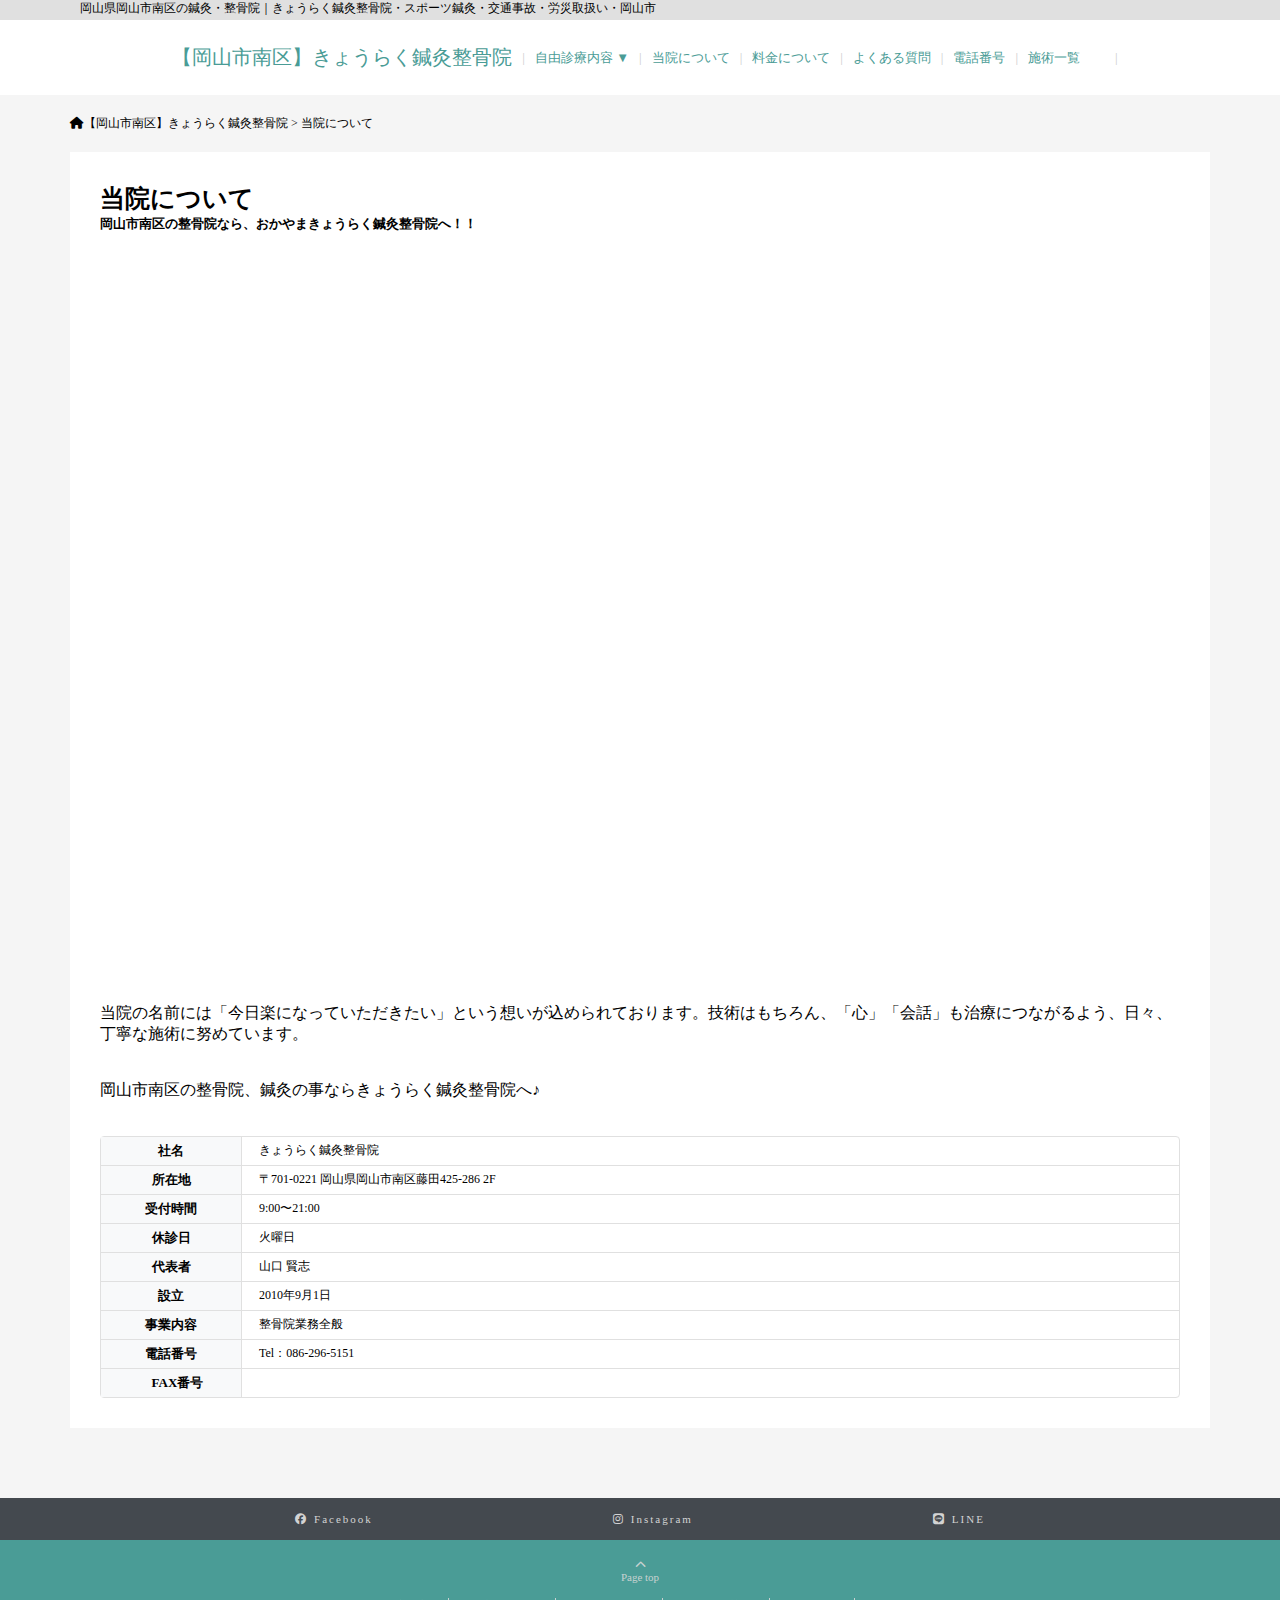
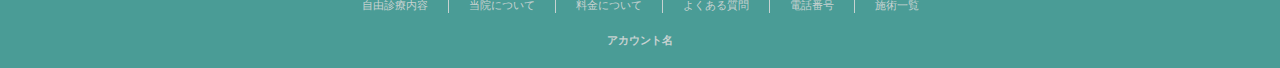
<file: Page2.html>
<!DOCTYPE html>
<html lang="ja">

<head>
  <meta charset="UTF-8">
  <meta name="viewport" content="width=device-width, initial-scale=1.0">
  <title>当院について</title>
  <link rel="stylesheet" href="Page2.css">
  <link rel="stylesheet" href="https://cdnjs.cloudflare.com/ajax/libs/font-awesome/6.5.2/css/all.min.css">
</head>

<body>
  <div class="container">
    <header>
      <!-- 一番上の欄 -->
      <div class="header-top">岡山県岡山市南区の鍼灸・整骨院｜きょうらく鍼灸整骨院・スポーツ鍼灸・交通事故・労災取扱い・岡山市</div>
      <div class="header-bottom">
        <ul class="top-list">
          <li class="head"><a href="index.html">【岡山市南区】きょうらく鍼灸整骨院</a></li>
          <li class="dropdown">
            <a href="#">自由診療内容 ▼</a>
            <ul class="dropdown-menu">
              <li><a href="#">自由診療内容について</a></li>
              <li><a href="#">ストレッチ整体</a></li>
              <li><a href="#">交通事故治療</a></li>
              <li><a href="#">ラジオ波</a></li>
              <li><a href="#">冷え性</a></li>
              <li><a href="#">生理痛・不妊治療</a></li>
              <li><a href="#">自費治療について</a></li>
            </ul>
          </li>
          <li><a href="Page2.html">当院について</a></li>
          <li><a href="Page3.html">料金について</a></li>
          <li><a href="#">よくある質問</a></li>
          <li><a href="#">電話番号</a></li>
          <li><a href="#">施術一覧</a></li>
        </ul>
      </div>
    </header>
    <main>
      <div class="history">
        <a href="my-first.html"><i class="fa-solid fa-house"></i>【岡山市南区】きょうらく鍼灸整骨院</a>
        <span>></span>
        <span>当院について</span>
      </div>
      <div class="content">
        <div class="introduction">
          <h1>当院について</h1>
          <p>岡山市南区の整骨院なら、おかやまきょうらく鍼灸整骨院へ！！</p>
          <div class="image"></div>
          <div class="text">当院の名前には「今日楽になっていただきたい」という想いが込められております。技術はもちろん、「心」「会話」も治療につながるよう、日々、丁寧な施術に努めています。</div>
          <div class="text2">岡山市南区の整骨院、鍼灸の事ならきょうらく鍼灸整骨院へ♪</div>
        </div>
        <dl class="definition-list">
          <div>
            <dt>社名</dt>
            <dd>　きょうらく鍼灸整骨院</dd>
          </div>
          <div>
            <dt>所在地</dt>
            <dd>　〒701-0221 岡山県岡山市南区藤田425-286 2F</dd>
          </div>
          <div>
            <dt>受付時間</dt>
            <dd>　9:00〜21:00</dd>
          </div>
          <div>
            <dt>休診日</dt>
            <dd>　火曜日</dd>
          </div>
          <div>
            <dt>代表者</dt>
            <dd>　山口 賢志</dd>
          </div>
          <div>
            <dt>設立</dt>
            <dd>　2010年9月1日</dd>
          </div>
          <div>
            <dt>事業内容</dt>
            <dd>　整骨院業務全般</dd>
          </div>
          <div>
            <dt>電話番号</dt>
            <dd>　Tel：086-296-5151</dd>
          </div>
          <div>
            <dt>　FAX番号</dt>
            <dd></dd>
          </div>
        </dl>
      </div>
    </main>
    <footer>
      <div class="sns">
        <ul>
          <li>
            <a href="https://www.facebook.com/" target="_blank" rel="noopener noreferrer">
              <i class="fa-brands fa-facebook"></i>
              <span>Facebook</span>
            </a>
          </li>
          <li>
            <a href="https://www.instagram.com/" target="_blank" rel="noopener noreferrer">
              <i class="fa-brands fa-instagram"></i>
              <span>Instagram</span>
            </a>
          </li>
          <li>
            <a href="https://line.me/" target="_blank" rel="noopener noreferrer">
              <i class="fa-brands fa-line"></i>
              <span>LINE</span>
            </a>
          </li>
        </ul>
      </div>
      <div class="footer-last">
        <a href="#" class="page-top-btn">
          <i class="fa-solid fa-chevron-up"></i>
          <span>Page top</span>
        </a>
        <nav class="last">
          <ul>
            <a href="#">
              <li>自由診療内容</li>
            </a>
            <a href="Page2.html">
              <li>当院について</li>
            </a>
            <a href="Page3.html">
              <li>料金について</li>
            </a>
            <a href="#">
              <li>よくある質問</li>
            </a>
            <a href="#">
              <li>電話番号</li>
            </a>
            <a href="#">
              <li>施術一覧</li>
            </a>
          </ul>
        </nav>
        <p class="account">アカウント名</p>
      </div>
    </footer>
    <!-- containerの/div -->
  </div>
</body>

</html>
</file>
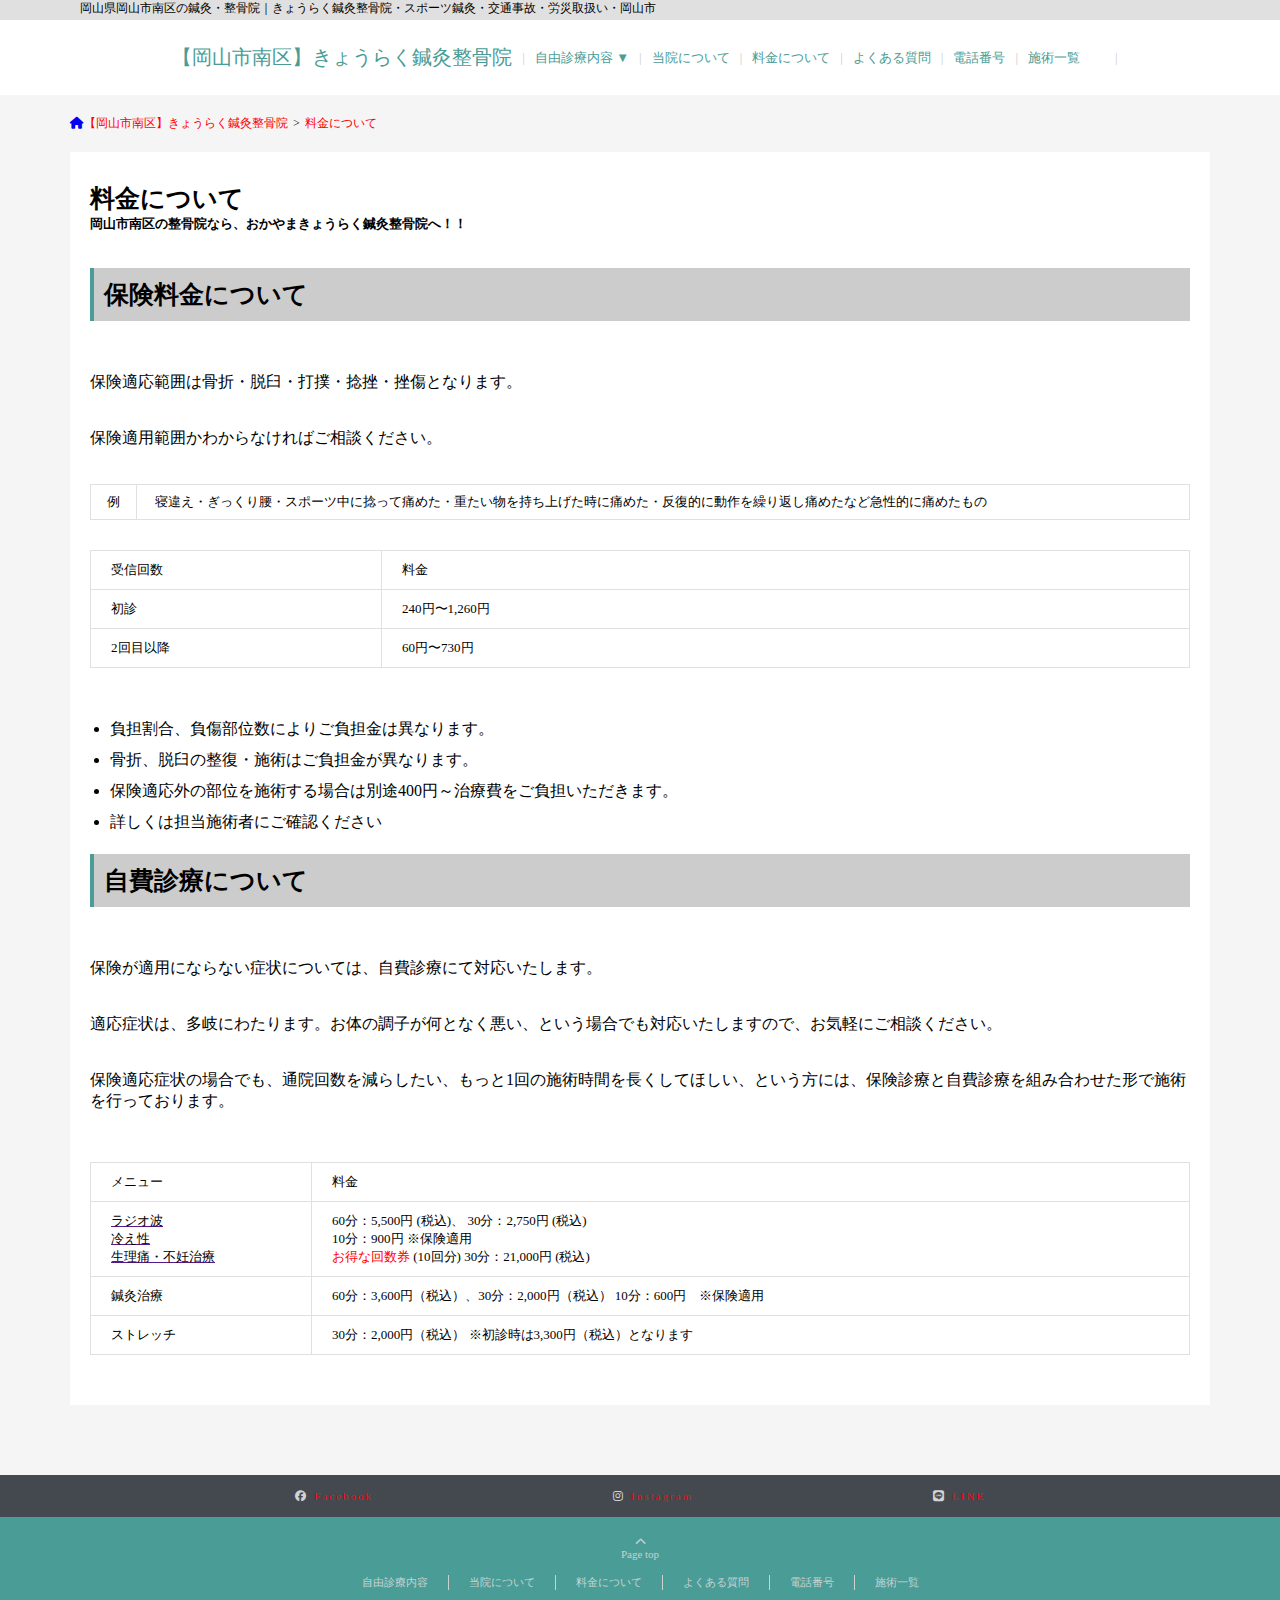
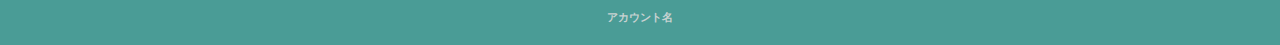
<file: Page3.html>
<!DOCTYPE html>
<html lang="ja">

<head>
  <meta charset="UTF-8">
  <meta name="viewport" content="width=device-width, initial-scale=1.0">
  <title>料金について</title>
  <link rel="stylesheet" href="Page3.css">
  <link rel="stylesheet" href="https://cdnjs.cloudflare.com/ajax/libs/font-awesome/6.5.2/css/all.min.css">
</head>

<body>
  <header>
    <!-- 一番上の欄 -->
    <div class="header-top">岡山県岡山市南区の鍼灸・整骨院｜きょうらく鍼灸整骨院・スポーツ鍼灸・交通事故・労災取扱い・岡山市</div>
    <div class="header-bottom">
      <ul class="top-list">
        <li class="head"><a href="index.html">【岡山市南区】きょうらく鍼灸整骨院</a></li>
        <li class="dropdown">
          <a href="#">自由診療内容 ▼</a>
          <ul class="dropdown-menu">
            <li><a href="#">自由診療内容について</a></li>
            <li><a href="#">ストレッチ整体</a></li>
            <li><a href="#">交通事故治療</a></li>
            <li><a href="#">ラジオ波</a></li>
            <li><a href="#">冷え性</a></li>
            <li><a href="#">生理痛・不妊治療</a></li>
            <li><a href="#">自費治療について</a></li>
          </ul>
        </li>
        <li><a href="Page2.html">当院について</a></li>
        <li><a href="Page3.html">料金について</a></li>
        <li><a href="#">よくある質問</a></li>
        <li><a href="#">電話番号</a></li>
        <li><a href="#">施術一覧</a></li>
      </ul>
    </div>
  </header>
  <main>
    <div class="former">
      <a href="my-first.html"><i class="fa-solid fa-house"></i><span>【岡山市南区】きょうらく鍼灸整骨院</span></a>
      <p>></p>
      <span>料金について</span>
    </div>
    <div class="content">
      <div class="introduction">
        <h1>料金について</h1>
        <p>岡山市南区の整骨院なら、おかやまきょうらく鍼灸整骨院へ！！</p>
      </div>
      <div class="money">
        <div class="money-content">保険料金について</div>
        <ul>
          <li>保険適応範囲は骨折・脱臼・打撲・捻挫・挫傷となります。</li>
          <li>保険適用範囲かわからなければご相談ください。</li>
        </ul>
      </div>
      <div class="ex">
        <dl>
          <dt>例</dt>
          <dd>寝違え・ぎっくり腰・スポーツ中に捻って痛めた・重たい物を持ち上げた時に痛めた・反復的に動作を繰り返し痛めたなど急性的に痛めたもの</dd>
        </dl>
      </div>
      <div class="list">
        <dl>
          <dt>受信回数</dt>
          <dd>料金</dd>
        </dl>
        <dl>
          <dt>初診</dt>
          <dd>240円〜1,260円</dd>
        </dl>
        <dl>
          <dt>2回目以降</dt>
          <dd>60円〜730円</dd>
        </dl>
      </div>
      <div class="attention">
        <ul>
          <li>負担割合、負傷部位数によりご負担金は異なります。</li>
          <li>骨折、脱臼の整復・施術はご負担金が異なります。</li>
          <li>保険適応外の部位を施術する場合は別途400円～治療費をご負担いただきます。</li>
          <li>詳しくは担当施術者にご確認ください</li>
        </ul>
      </div>
      <div class="money">
        <div class="money-content">自費診療について</div>
        <ul>
          <li>保険が適用にならない症状については、自費診療にて対応いたします。</li>
          <li>適応症状は、多岐にわたります。お体の調子が何となく悪い、という場合でも対応いたしますので、お気軽にご相談ください。</li>
          <li>保険適応症状の場合でも、通院回数を減らしたい、もっと1回の施術時間を長くしてほしい、という方には、保険診療と自費診療を組み合わせた形で施術を行っております。</li>
        </ul>
      </div>
      <div class="menu">
        <dl>
          <dt>メニュー</dt>
          <dd>料金</dd>
        </dl>
        <dl>
          <dt>
            <a href=""><span>ラジオ波</span></a>
            <a href=""><span>冷え性</span></a>
            <a href=""><span>生理痛・不妊治療</span></a>
          </dt>
          <dd>
            <div>
              <span>60分：5,500円 (税込)、 30分：2,750円 (税込)</span>
            </div>
            <div>
              <span>10分：900円 ※保険適用</span>
            </div>
            <div>
              <span class="special-offer">お得な回数券</span>
              <span>(10回分) 30分：21,000円 (税込)</span>
            </div>
          </dd>
        </dl>
        <dl>
          <dt>鍼灸治療</dt>
          <dd>
            <span>60分：3,600円（税込）、30分：2,000円（税込）</span>
            <span>10分：600円　※保険適用</span>
          </dd>
        </dl>
        <dl>
          <dt>ストレッチ</dt>
          <dd>
            <span>30分：2,000円（税込）</span>
            <span>※初診時は3,300円（税込）となります</span>
          </dd>
        </dl>
      </div>
    </div>
  </main>
  <div class="sns">
    <ul>
      <li>
        <a href="https://www.facebook.com/" target="_blank" rel="noopener noreferrer">
          <i class="fa-brands fa-facebook"></i>
          <span>Facebook</span>
        </a>
      </li>
      <li>
        <a href="https://www.instagram.com/" target="_blank" rel="noopener noreferrer">
          <i class="fa-brands fa-instagram"></i>
          <span>Instagram</span>
        </a>
      </li>
      <li>
        <a href="https://line.me/" target="_blank" rel="noopener noreferrer">
          <i class="fa-brands fa-line"></i>
          <span>LINE</span>
        </a>
      </li>
    </ul>
  </div>
  <div class="footer-last">
    <a href="#" class="page-top-btn">
      <i class="fa-solid fa-chevron-up"></i>
      <span>Page top</span>
    </a>
    <nav class="last">
      <ul>
        <a href="#">
          <li>自由診療内容</li>
        </a>
        <a href="Page2.html">
          <li>当院について</li>
        </a>
        <a href="Page3.html">
          <li>料金について</li>
        </a>
        <a href="#">
          <li>よくある質問</li>
        </a>
        <a href="#">
          <li>電話番号</li>
        </a>
        <a href="#">
          <li>施術一覧</li>
        </a>
      </ul>
    </nav>
    <p class="account">アカウント名</p>
  </div>
</body>

</html>
</file>
<file: Page2.css>
body {
  margin: 0px;
  background-color: #F5F5F5;
}

header {
  background-color: white;
}

.header-bottom {
  padding: 0 70px;
  display: flex;
  justify-content: center;
}

/* 一番上の背景色グレーの一文説明 */
.header-top {
  background-color: rgb(224, 224, 224);
  height: 20px;
  font-size: 12px;
  padding-left: 80px;
}

/* 上部リスト構成変更 */
.top-list {
  font-size: 13px;
  display: flex;
  list-style: none;
  padding: 0;
  margin: 0;
  align-items: center;
}

.top-list a {
  text-decoration: none;
  color: #333;
  display: block;
  padding: 24px 10px;
  color: #4a9c96;
  white-space: nowrap;
  text-align: center;
}

/* 縦線を持つliをFlexboxコンテナにする */
.top-list>li+li {
  display: flex;
  align-items: center;
}

/* リストの間グレー線 */
.top-list>li+li::before {
  content: "|";
  color: #cccccc;
  margin: 0px;
}

/* .top-list の直下の子であるliのうち、最後のもの */
.top-list>li:last-child::after {
  content: "|";
  color: #cccccc;
  margin-left: 25px;
}

/* マウスが乗っていない時のaタグに変化を滑らかにする設定 */
.top-lilst>li>a {
  transition: background-color 0.2s ease;
}

/* マウスが乗った時のaタグのスタイル */
.top-list>li>a:hover {
  color: #f5f5f5;
}

.header-bottom .head {
  font-size: 20px;
  color: black !important;
}

.dropdown {
  position: relative;
}

/* ドロップダウン */
.dropdown-menu {
  /* 普段は隠しておく */
  display: none;
  /* 親を基準に、配置 */
  position: absolute;
  top: 100%;
  left: 0;
  /* 見た目調整 */
  width: 100px;
  background-color: #008080;
  padding: 0;
  margin: 0;
  list-style: none;
  border-radius: 2px;
  box-shadow: 0 4px 8px rgba(0, 0, 0, 0.1);
}

/* 親メニューにマウスが乗ったら、子メニューが表示されるようにする */
.dropdown:hover .dropdown-menu {
  display: block;
}

/* ドロぷダウンメニュー内のリンクの見た目 */
.dropdown-menu li a {
  color: white;
  padding: 12px 20px;
  display: block;
  text-decoration: none;
  transition: background-color 0.2s;
}

.dropdown-menu li a:hover {
  background-color: #006666;
}

/* リンク元 */
.history {
  font-size: 12px;
  padding: 20px 70px;
}

.history a {
  text-decoration: none;
  color: black;
}

/* 詳細説明欄 */
.content {
  margin: 0px 70px 70px 70px;
  padding: 30px 30px;
  background-color: white;
}

/* 題名 */
h1 {
  font-size: 25px;
  margin: 0;
}

/* 小見出し */
.introduction p {
  font-size: 13px;
  font-weight: bold;
  margin: 0;
  padding-bottom: 35px;
}
/* 画像 */
.image {
  background-image: url(https://t3.ftcdn.net/jpg/02/12/40/10/360_F_212401024_YQ5coB5EwZzjISRmgAz5wb9neLcEKm5j.jpg);
  height: 700px;
}

.text {
  margin: 0;
  padding: 35px 0px;
}

.text2 {
  padding-bottom: 35px;
}

/* 一覧 */
.definition-list {
  border: 1px solid #e0e0e0;
  border-radius: 4px;
  margin: 0;
}

/* div内を横にする */
.definition-list div {
  display: flex;
  border-bottom: 1px solid #e0e0e0;
}

/* 一番最後の行の下線消去 */
.definition-list div:last-child {
  border-bottom: none;
}

/* 項目名の構成 */
.definition-list dt {
  background-color: #f8f9fa;
  padding: 5px;
  width: 130px;
  font-weight: bold;
  border-right: 1px solid #e0e0e0;
  text-align: center;
  font-size: 13px;
}

/* 説明の構成 */
.definition-list dd {
  padding: 5px;
  margin: 0;
  /* 残りの幅を全て使用 */
  flex-grow: 1;
  font-size: 12px;
}

/* SNSリスト */
.sns {
  background-color: #44494f;
  padding: 20px 0;
}

.sns ul {
  list-style: none;
  display: flex;
  justify-content: center;
  align-items: center;
  margin: 0;
  padding: 0;
}

.sns {
  padding: 15px 80px;
}

.sns a {
  color: lightgray;
  text-decoration: none;
  display: flex;
  align-items: center;
  gap: 8px;
  font-size: 11px;
  padding: 0 120px;
}

.sns span {
  letter-spacing: 2px;
}

.sns span:hover {
  color: black;
}

.footer-last {
  background-color: #4a9c96;
  font-size: 11px;
}

/* ページトップボタン */
.page-top-btn {
  color: #c7d2d1;
  text-decoration: none;
  padding: 15px 30px;
  display: flex;
  flex-direction: column;
  align-items: center;
  padding-top: 20px;
}

/* 病院についての構成 */
.last ul {
  display: flex;
  justify-content: center;
  margin: 0;
  padding: 0;
}

/* リストタグ */
.last a {
  text-decoration: none;
  color: #c7d2d1;
  list-style: none;
  border-left: 1px solid #c7d2d1;
  padding: 0 20px;
}

/* 最初のリストタグ */
.last a:first-child {
  /* 線を消去 */
  border-left: none;
}

/* 一番下のアカウント名 */
.account {
  margin: 0;
  color: #c7d2d1;
  text-align: center;
  font-weight: bold;
  padding: 20px 0;
}
</file>
<file: Page3.css>
body {
  margin: 0px;
  background-color: #F5F5F5;
}

header {
  background-color: white;
}

.header-bottom {
  padding: 0 70px;
  display: flex;
  justify-content: center;
}

/* 一番上の背景色グレーの一文説明 */
.header-top {
  background-color: rgb(224, 224, 224);
  height: 20px;
  font-size: 12px;
  padding-left: 80px;
}

/* 上部リスト構成変更 */
.top-list {
  font-size: 13px;
  display: flex;
  list-style: none;
  padding: 0;
  margin: 0;
  align-items: center;
}

.top-list a {
  text-decoration: none;
  color: #333;
  display: block;
  padding: 24px 10px;
  color: #4a9c96;
  white-space: nowrap;
  text-align: center;
}

/* 縦線を持つliをFlexboxコンテナにする */
.top-list>li+li {
  display: flex;
  align-items: center;
}

/* リストの間グレー線 */
.top-list>li+li::before {
  content: "|";
  color: #cccccc;
  margin: 0px;
}

/* .top-list の直下の子であるliのうち、最後のもの */
.top-list>li:last-child::after {
  content: "|";
  color: #cccccc;
  margin-left: 25px;
}

/* マウスが乗っていない時のaタグに変化を滑らかにする設定 */
.top-lilst>li>a {
  transition: background-color 0.2s ease;
}

/* マウスが乗った時のaタグのスタイル */
.top-list>li>a:hover {
  color: #f5f5f5;
}

.header-bottom .head {
  font-size: 20px;
  color: black !important;
}

.dropdown {
  position: relative;
}

/* ドロップダウン */
.dropdown-menu {
  /* 普段は隠しておく */
  display: none;
  /* 親を基準に、配置 */
  position: absolute;
  top: 100%;
  left: 0;
  /* 見た目調整 */
  width: 100px;
  background-color: #008080;
  padding: 0;
  margin: 0;
  list-style: none;
  border-radius: 2px;
  box-shadow: 0 4px 8px rgba(0, 0, 0, 0.1);
}

/* 親メニューにマウスが乗ったら、子メニューが表示されるようにする */
.dropdown:hover .dropdown-menu {
  display: block;
}

/* ドロぷダウンメニュー内のリンクの見た目 */
.dropdown-menu li a {
  color: white;
  padding: 12px 20px;
  display: block;
  text-decoration: none;
  transition: background-color 0.2s;
}

.dropdown-menu li a:hover {
  background-color: #006666;
}

/* リンク元 */
.former {
  font-size: 12px;
  padding: 20px 70px;
  display: flex;
  align-items: center;
  justify-items: center;
}

.former span {
  color: red;
}

.former a {
  text-decoration: none;
}

.former p {
  margin: 0;
  padding: 0 5px;
}

/* 詳細説明欄 */
.content {
  margin: 0px 70px 70px 70px;
  padding: 30px 20px 50px 20px;
  background-color: white;
}

/* 題名 */
h1 {
  font-size: 25px;
  margin: 0;
}

/* 小見出し */
.introduction p {
  font-size: 13px;
  font-weight: bold;
  margin: 0;
  padding-bottom: 35px;
}
/* 料金について */
.money-content {
  font-weight: bold;
  font-size: 25px;
  border-left: solid 4px #4a9c96;
  padding: 10px;
  background-color: #cccccc;
}

.money li {
  list-style: none;
  margin: 0;
  padding: 35px 0 0 0;
}

.content ul {
  padding: 0;
}
/* 例 */
.ex {
  margin: 35px 0 0 0;
}

.ex dl {
  display: flex;
  border: 1px solid #e0e0e0;
  font-size: 13px;
  margin: 0;
}

.ex dt {
  padding: 8px 16px;
  align-items: flex-start;
}

.ex dd {
  margin: 0;
  padding: 8px 18px;
  border-left: 1px solid #e0e0e0;
}

.list {
  margin: 30px 0 0 0;
}

.list dl {
  display: flex;
  border-top: 1px solid #e0e0e0;
  border-right: 1px solid #e0e0e0;
  border-left: 1px solid #e0e0e0;
  margin: 0;
  font-size: 13px;
}

.list dt {
  border-right: 1px solid #e0e0e0;
  margin: 0;
  padding: 10px 20px;
  width: 250px;
}

.list dd {
  margin: 0;
  padding: 10px 20px;
}
/* リストの一番下の行のみ反映 */
.list dl:last-child {
  border-bottom: 1px solid #e0e0e0;
}

/* 注意書き一覧 */
.attention {
  margin: 0;
  padding: 30px 20px 0 20px;
}

.attention li {
  padding: 5px 0;
}
/* メニューと料金表の構成 */
.menu {
  margin: 50px 0 0 0;
  font-size: 13px;
  width: auto;
}

/* メニューと料金表 */
.menu dl {
  display: flex;
  border-top: 1px solid #e0e0e0;
  border-right: 1px solid #e0e0e0;
  border-left: 1px solid #e0e0e0;
  margin: 0;
}
/* メニュー列 */
.menu dt {
  border-right: 1px solid #e0e0e0;
  margin: 0;
  padding: 10px 20px;
  width: 180px;
  flex-shrink: 0;
}
/* 料金列 */
.menu dd {
  margin: 0;
  padding: 10px 20px;
}
/* メニューと料金表最後の列 */
.menu dl:last-child {
  border-bottom: 1px solid #e0e0e0;
}
/* メニュー列を縦並び */
.menu dt span {
  display: block;
  color: black;
}
/* 料金列を縦並び */
.special-offer {
  color: red;
}

/* SNSリスト */
.sns {
  background-color: #44494f;
  padding: 20px 0;
}

.sns ul {
  list-style: none;
  display: flex;
  justify-content: center;
  align-items: center;
  margin: 0;
  padding: 0;
}

.sns {
  padding: 15px 80px;
}

.sns a {
  color: lightgray;
  text-decoration: none;
  display: flex;
  align-items: center;
  gap: 8px;
  font-size: 11px;
  padding: 0 120px;
}

.sns span {
  letter-spacing: 2px;
  color: red;
}

.sns span:hover {
  color: black;
}

.footer-last {
  background-color: #4a9c96;
  font-size: 11px;
}

/* ページトップボタン */
.page-top-btn {
  color: #c7d2d1;
  text-decoration: none;
  padding: 15px 30px;
  display: flex;
  flex-direction: column;
  align-items: center;
  padding-top: 20px;
}

/* 病院についての構成 */
.last ul {
  display: flex;
  justify-content: center;
  margin: 0;
  padding: 0;
}

/* リストタグ */
.last a {
  text-decoration: none;
  color: #c7d2d1;
  list-style: none;
  border-left: 1px solid #c7d2d1;
  padding: 0 20px;
}

/* 最初のリストタグ */
.last a:first-child {
  /* 線を消去 */
  border-left: none;
}

/* 一番下のアカウント名 */
.account {
  margin: 0;
  color: #c7d2d1;
  text-align: center;
  font-weight: bold;
  padding: 20px 0;
}
</file>
